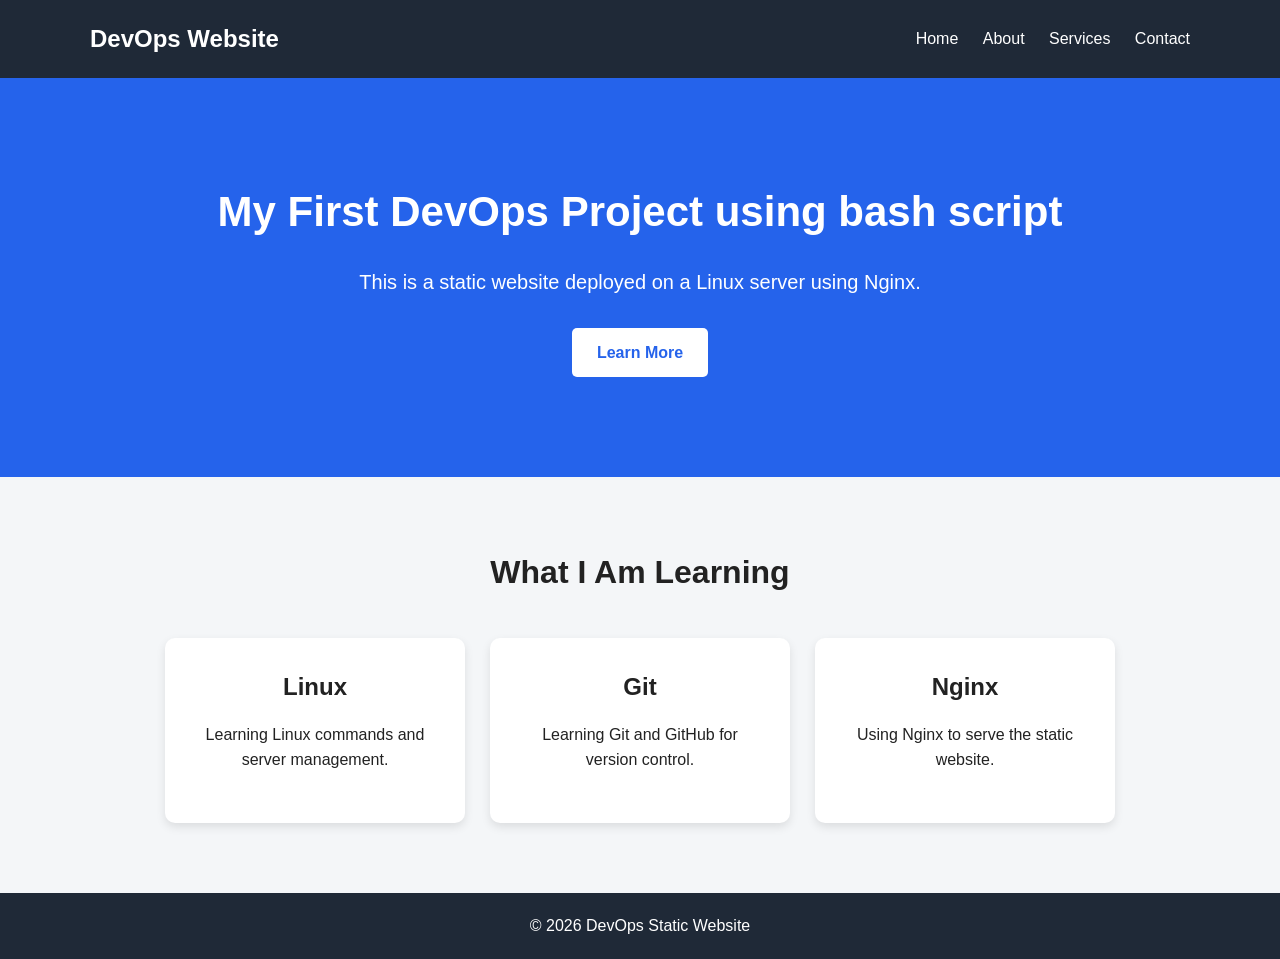
<file: index.html>
<!DOCTYPE html>
<html lang="en">

<head>
    <meta charset="UTF-8">
    <meta name="viewport" content="width=device-width, initial-scale=1.0">

    <title>DevOps Static Website</title>

    <link rel="stylesheet" href="style.css">
</head>

<body>

    <!-- Header -->
    <header>
        <div class="container">

            <h1>DevOps Website</h1>

            <nav>
                <a href="index.html">Home</a>
                <a href="about.html">About</a>
                <a href="services.html">Services</a>
                <a href="contact.html">Contact</a>
            </nav>

        </div>
    </header>


    <!-- Main -->
    <main>

        <section class="hero">

            <div class="container">

                <h2>My First DevOps Project using bash script</h2>

                <p>
                    This is a static website deployed on a Linux server
                    using Nginx.
                </p>

                <a href="about.html" class="button">
                    Learn More
                </a>

            </div>

        </section>


        <section class="section">

            <div class="container">

                <h2>What I Am Learning</h2>

                <div class="cards">

                    <div class="card">
                        <h3>Linux</h3>

                        <p>
                            Learning Linux commands and server management.
                        </p>
                    </div>


                    <div class="card">
                        <h3>Git</h3>

                        <p>
                            Learning Git and GitHub for version control.
                        </p>
                    </div>


                    <div class="card">
                        <h3>Nginx</h3>

                        <p>
                            Using Nginx to serve the static website.
                        </p>
                    </div>

                </div>

            </div>

        </section>

    </main>


    <!-- Footer -->
    <footer>

        <p>
            © 2026 DevOps Static Website
        </p>

    </footer>

</body>

</html>
</file>
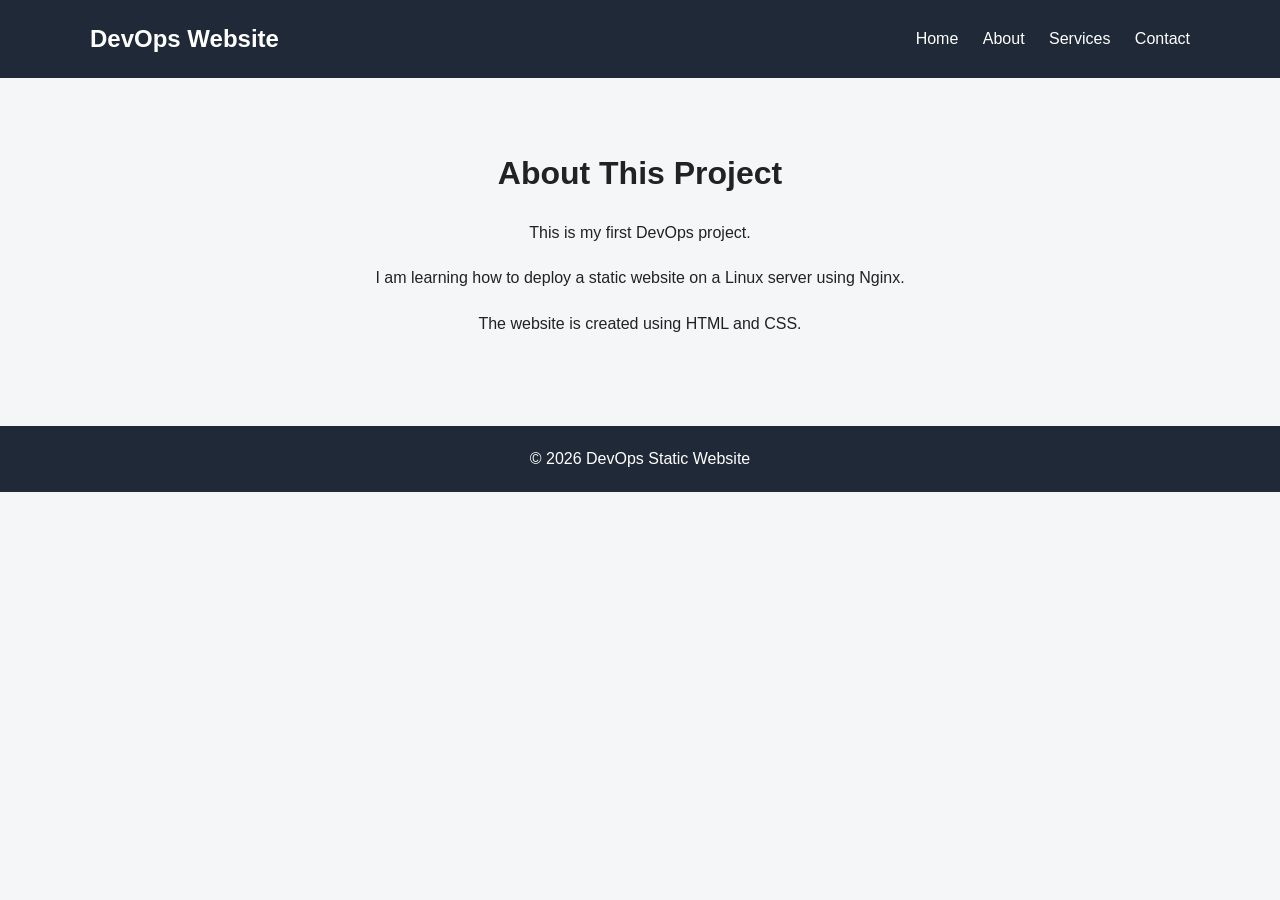
<file: about.html>
<!DOCTYPE html>
<html lang="en">

<head>

    <meta charset="UTF-8">

    <meta name="viewport" content="width=device-width, initial-scale=1.0">

    <title>About - DevOps Website</title>

    <link rel="stylesheet" href="style.css">

</head>


<body>

    <header>

        <div class="container">

            <h1>DevOps Website</h1>

            <nav>

                <a href="index.html">Home</a>

                <a href="about.html">About</a>

                <a href="services.html">Services</a>

                <a href="contact.html">Contact</a>

            </nav>

        </div>

    </header>


    <main>

        <section class="section">

            <div class="container">

                <h2>About This Project</h2>

                <p>
                    This is my first DevOps project.
                </p>

                <p>
                    I am learning how to deploy a static website
                    on a Linux server using Nginx.
                </p>

                <p>
                    The website is created using HTML and CSS.
                </p>

            </div>

        </section>

    </main>


    <footer>

        <p>
            © 2026 DevOps Static Website
        </p>

    </footer>

</body>

</html>
</file>
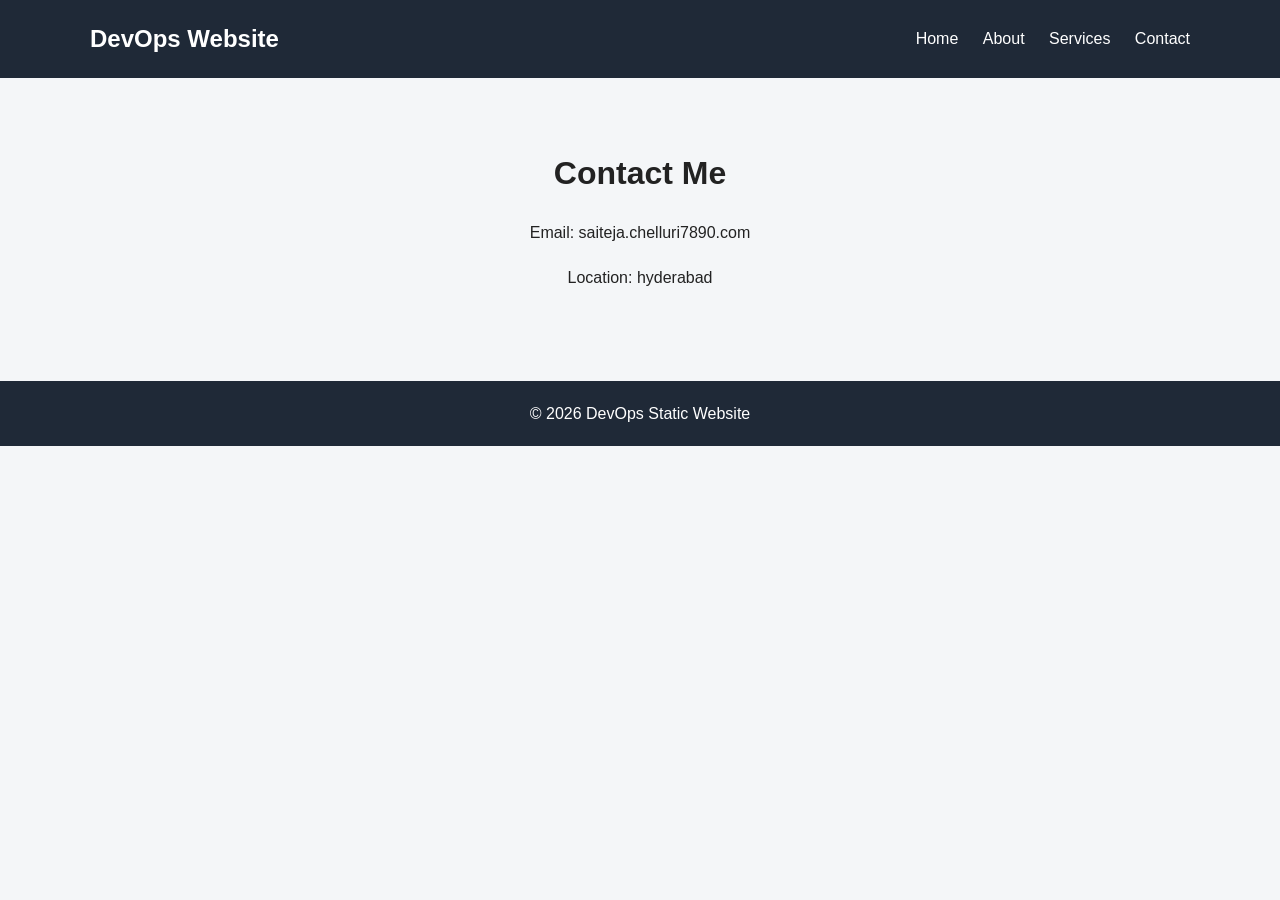
<file: contact.html>
<!DOCTYPE html>
<html lang="en">

<head>

    <meta charset="UTF-8">

    <meta name="viewport" content="width=device-width, initial-scale=1.0">

    <title>Contact - DevOps Website</title>

    <link rel="stylesheet" href="style.css">

</head>


<body>

    <header>

        <div class="container">

            <h1>DevOps Website</h1>

            <nav>

                <a href="index.html">Home</a>

                <a href="about.html">About</a>

                <a href="services.html">Services</a>

                <a href="contact.html">Contact</a>

            </nav>

        </div>

    </header>


    <main>

        <section class="section">

            <div class="container">

                <h2>Contact Me</h2>

                <p>
                    Email: saiteja.chelluri7890.com
                </p>

                <p>
                    Location: hyderabad
                </p>

            </div>

        </section>

    </main>


    <footer>

        <p>
            © 2026 DevOps Static Website
        </p>

    </footer>

</body>

</html>
</file>
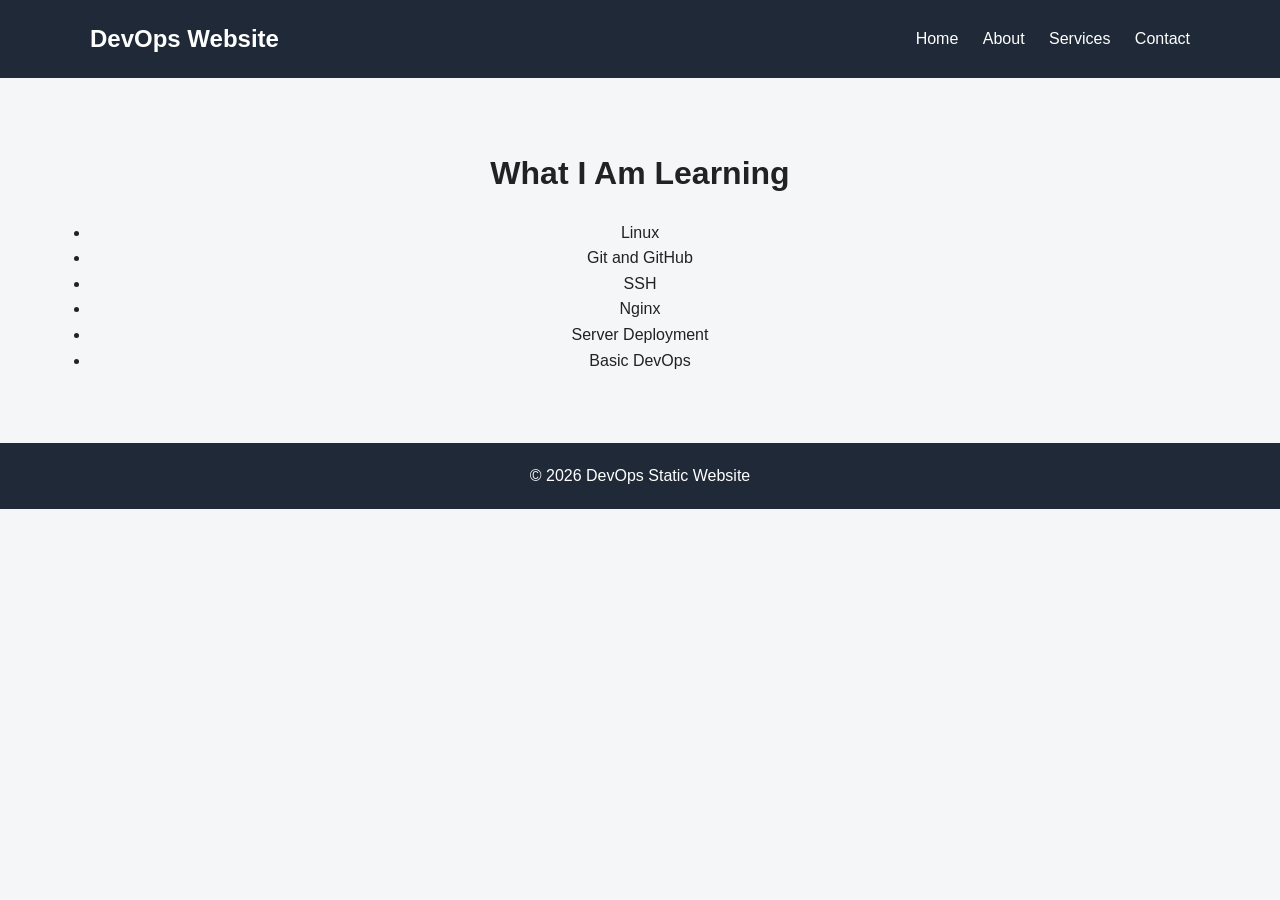
<file: services.html>
<!DOCTYPE html>
<html lang="en">

<head>

    <meta charset="UTF-8">

    <meta name="viewport" content="width=device-width, initial-scale=1.0">

    <title>Services - DevOps Website</title>

    <link rel="stylesheet" href="style.css">

</head>


<body>

    <header>

        <div class="container">

            <h1>DevOps Website</h1>

            <nav>

                <a href="index.html">Home</a>

                <a href="about.html">About</a>

                <a href="services.html">Services</a>

                <a href="contact.html">Contact</a>

            </nav>

        </div>

    </header>


    <main>

        <section class="section">

            <div class="container">

                <h2>What I Am Learning</h2>

                <ul>

                    <li>Linux</li>

                    <li>Git and GitHub</li>

                    <li>SSH</li>

                    <li>Nginx</li>

                    <li>Server Deployment</li>

                    <li>Basic DevOps</li>

                </ul>

            </div>

        </section>

    </main>


    <footer>

        <p>
            © 2026 DevOps Static Website
        </p>

    </footer>

</body>

</html>
</file>
<file: style.css>
* {
    margin: 0;
    padding: 0;
    box-sizing: border-box;
}

html {
    scroll-behavior: smooth;
}

body {
    font-family: Arial, sans-serif;
    line-height: 1.6;
    background-color: #f4f6f8;
    color: #222;
}

/* Common Container */

.container {
    width: 90%;
    max-width: 1100px;
    margin: auto;
}


/* Header */

header {
    background-color: #1f2937;
    color: white;
    padding: 20px 0;
}

header .container {
    display: flex;
    justify-content: space-between;
    align-items: center;
}

header h1 {
    font-size: 24px;
}


/* Navigation */

nav a {
    color: white;
    text-decoration: none;
    margin-left: 20px;
    font-size: 16px;
}

nav a:hover {
    text-decoration: underline;
}


/* Hero Section */

.hero {
    background-color: #2563eb;
    color: white;
    text-align: center;
    padding: 100px 20px;
}

.hero h2 {
    font-size: 42px;
    margin-bottom: 20px;
}

.hero p {
    font-size: 20px;
    margin-bottom: 30px;
}


/* Button */

.button {
    display: inline-block;
    background-color: white;
    color: #2563eb;
    padding: 12px 25px;
    text-decoration: none;
    border-radius: 5px;
    font-weight: bold;
}

.button:hover {
    background-color: #e5e7eb;
}


/* General Sections */

.section {
    padding: 70px 20px;
    text-align: center;
}

.section h2 {
    font-size: 32px;
    margin-bottom: 20px;
}

.section p {
    max-width: 800px;
    margin: 0 auto 20px;
}


/* Cards */

.cards {
    display: flex;
    justify-content: center;
    gap: 25px;
    margin-top: 40px;
    flex-wrap: wrap;
}

.card {
    background-color: white;
    width: 300px;
    padding: 30px;
    border-radius: 10px;
    box-shadow: 0 4px 10px rgba(0, 0, 0, 0.1);
}

.card h3 {
    margin-bottom: 15px;
    font-size: 24px;
}


/* Services */

.services {
    background-color: #e5e7eb;
}

.services ul {
    list-style: none;
    max-width: 500px;
    margin: 30px auto;
}

.services li {
    background-color: white;
    margin: 10px 0;
    padding: 12px;
    border-radius: 5px;
}


/* Footer */

footer {
    background-color: #1f2937;
    color: white;
    text-align: center;
    padding: 20px;
}


/* Mobile Responsive */

@media (max-width: 768px) {

    header .container {
        flex-direction: column;
        gap: 15px;
    }

    nav a {
        margin: 0 8px;
    }

    .hero h2 {
        font-size: 32px;
    }

    .hero p {
        font-size: 18px;
    }

    .cards {
        flex-direction: column;
        align-items: center;
    }

    .card {
        width: 90%;
    }
}
</file>
